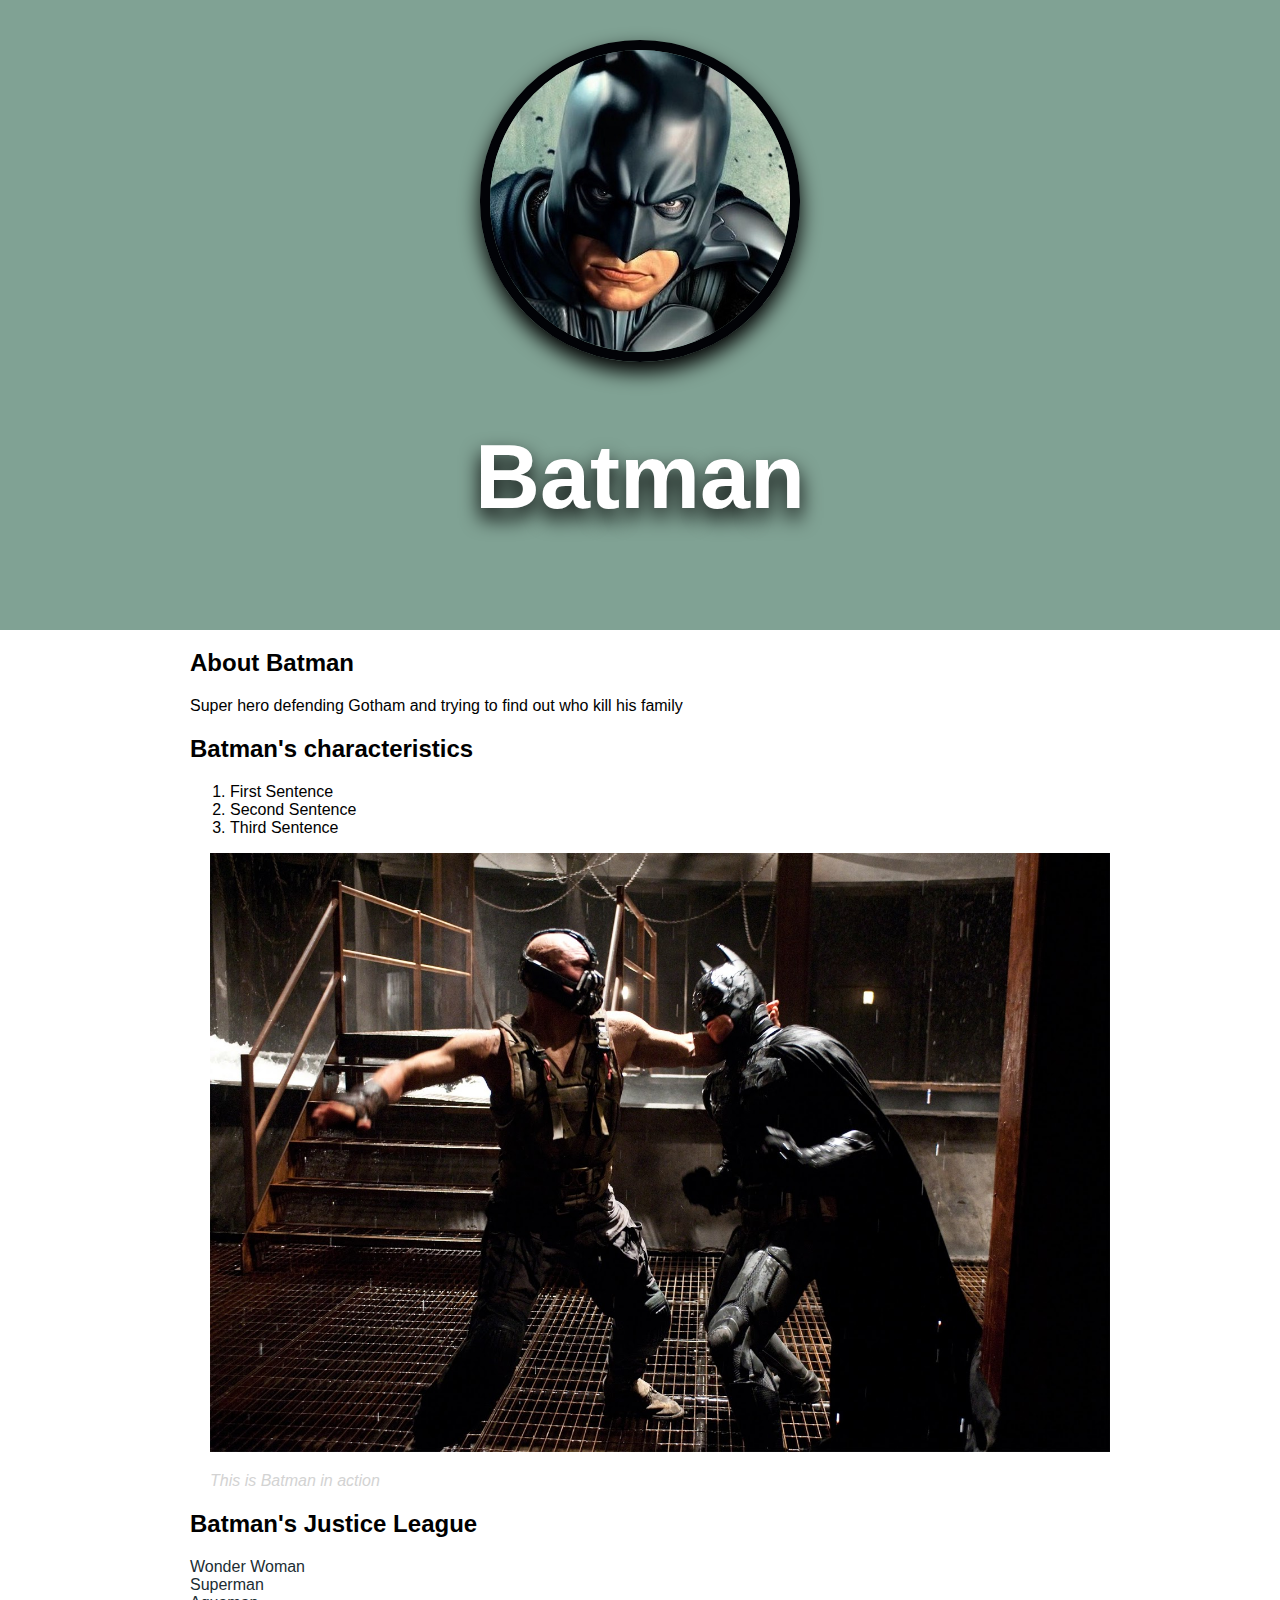
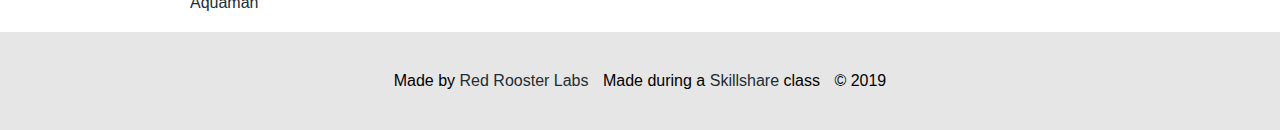
<file: index.html>
<!DOCTYPE html>
<html>
<head>
	<title>Batman</title>
	<link rel="stylesheet" type="text/css" href="css/hero.css">
</head>
<body>
	<div class="wrapper">
		<header>
			<img src="img/profile2.png">
			<h1>Batman</h1>
		</header>
		<div class="content">
			<h2>About Batman</h2>
			<p>Super hero defending Gotham and trying to find out who kill his family</p>
			<h2>Batman's characteristics</h2>
			<ol>
				<li>First Sentence</li>
				<li>Second Sentence</li>
				<li>Third Sentence</li>
			</ol>
			<img class="big-image" src="img/big-image.jpg">
			<p class="caption">This is Batman in action</p>
			<h2>Batman's Justice League</h2>
			<ul>
				<li><a href="https://media.vanityfair.com/photos/5c4ddf0fba532c6650dedf67/2:3/w_887,h_1331,c_limit/wonder-woman-3-modern.jpg">Wonder Woman</a></li>
				<li><a href="https://render.fineartamerica.com/images/rendered/default/poster/6.875/8.000/break/images/artworkimages/medium/1/superman-fanart-jasmina-susak.jpg">Superman</a></li>
				<li><a href="https://img.etimg.com/thumb/msid-67123287,width-643,imgsize-184325,resizemode-4/aquaman.jpg">Aquaman</a></li>
			</ul>
		</div>
		<footer>
			<ul>
				<li>Made by <a href="http://redroosterlabs.com">Red Rooster Labs</a></li>
				<li>Made during a <a href="https://skillshare.com">Skillshare</a> class</li>
				<li>&copy; 2019</li>
			</ul>
		</footer>
	</div>
</body>
</html>
</file>
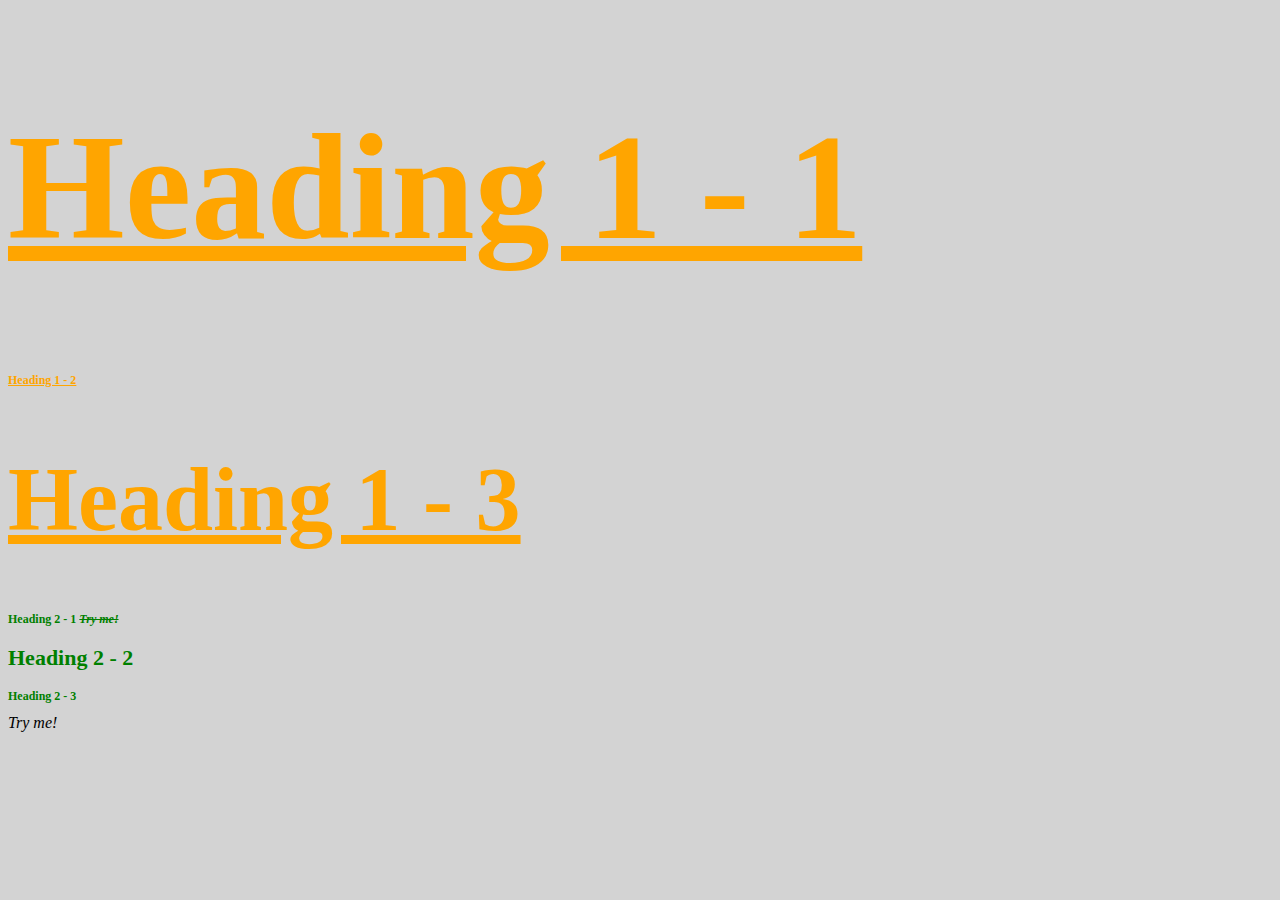
<file: stylish.html>
<!DOCTYPE html>
<html>
<head>
	<title>Stylish</title>
	<link rel="stylesheet" type="text/css" href="css/test.css">
</head>
<body>
	
<h1 id="first">Heading 1 - 1</h1>
<h1 class="small">Heading 1 - 2</h1>
<h1>Heading 1 - 3</h1>
<h2 class="small">Heading 2 - 1 <span>Try me!</h2>
<h2>Heading 2 - 2</h2>
<h2 class="small">Heading 2 - 3</h2>
<span>Try me!</span>
</body>
</html>
</file>
<file: css/hero.css>
html, body{
	font-family: Arial, sans-serif;
	margin: 0;
}

header{
	background-color: #80a294;
	padding: 40px;
	text-align: center;
}

h1{
	font-size: 90px;
	color: white;
	text-shadow: 0 10px 20px #000000;
}

header img{
	border-radius: 180px;
	width: 300px;
	border: 10px solid #020307;
	box-shadow: 0 10px 20px #000000;

}

.content{
	max-width: 900px;
	margin: 0 auto;
}

img.big-image{
	max-width: 100%;
	padding: 0 20px;
}

p.caption{
	font-size: 16px;
	color: lightgrey;
	font-style: italic;
	padding-left: 20px;
}

ul{
	list-style: none;
	padding: 0;
	margin: 0;
}

a{
	color: #202d33;
	text-decoration: none;
}

footer{
	margin-top: 20px;
	padding: 40px 20px;
	background-color: #e6e6e6;
}

footer ul{
	text-align: center;
}

footer ul li{
	display: inline-block;
	margin: 0 5px;
}
</file>
<file: css/test.css>
body {
	background-color: lightgrey;
}
h1 {
	color: orange;
	font-size: 90px;
	text-decoration: underline;
}
h2 {
	font-size: 22px;
	color: green;
}
h2 span {
	text-decoration: line-through;
}

#first {
	font-size: 150px;
}
.small {
	font-size: 12px;
}
span {
	font-style: italic;
}
</file>
